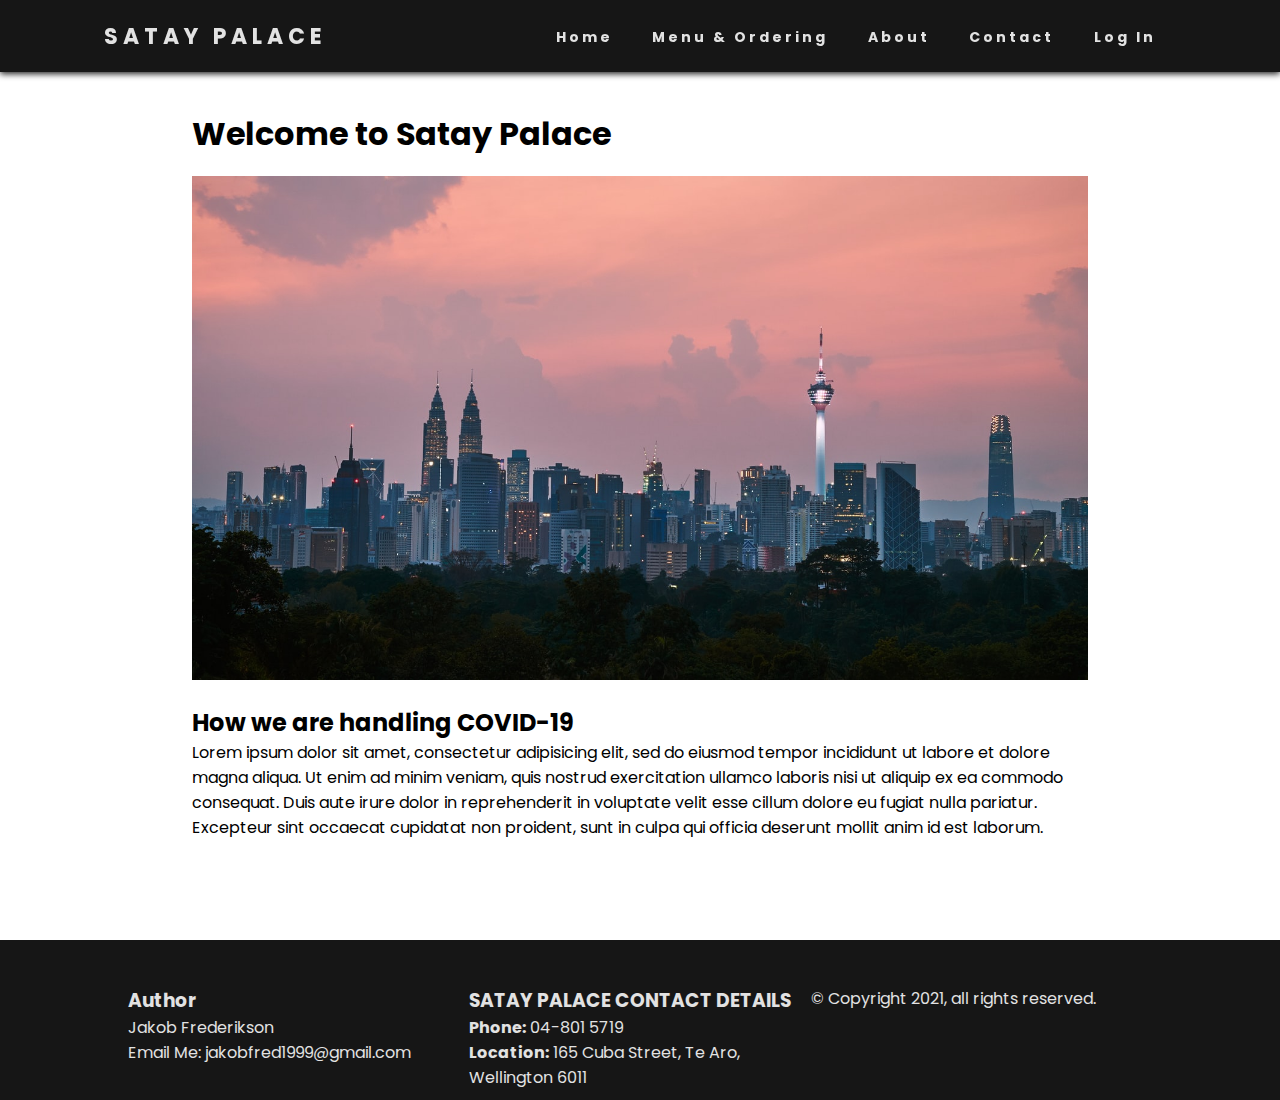
<file: index.html>
<!DOCTYPE html>
<html lang="en" dir="ltr">
  <head>
    <meta charset="utf-8">
    <title>Satay Palace</title>
    <meta name="viewport" content="width=device-width, initial-scale=1.0">
    <link rel="stylesheet" href="css/style.css">
    <link rel="preconnect" href="https://fonts.gstatic.com">
    <link href="https://fonts.googleapis.com/css2?family=Poppins&display=swap" rel="stylesheet">
    <script src="js/jquery-3.6.0.js"></script>
    <meta http-equiv="X-UA-Compatible" content="ie=edge">
  </head>
  <body>



      <!-- NAVIGATION -->
      <nav>
        <div class="logo">
          <h4>Satay Palace</h4>
        </div>
        <ul class="nav-links">
          <li><a href="index.html">Home</a></li>
          <li><a href="menu.html">Menu & Ordering</a></li>
          <li><a href="about.html">About</a></li>
          <li><a href="contact.html">Contact</a></li>
          <li><a href="login.html">Log In</a></li>
        </ul>
        <div class="burger">
          <div class="line1"></div>
          <div class="line2"></div>
          <div class="line3"></div>
        </div>
      </nav>

    <div class="page-container">

    <!-- CONTENT -->
    <h1>Welcome to Satay Palace</h1>
      <div class="row">
        <div class="col-12">
          <img src="images/malaysia1.jpg" class="all-images" alt="">
          <br>
          <h2>How we are handling COVID-19</h2>
          <p>Lorem ipsum dolor sit amet, consectetur adipisicing elit, sed do eiusmod tempor incididunt ut labore et dolore magna aliqua. Ut enim ad minim veniam, quis nostrud exercitation ullamco laboris nisi ut aliquip ex ea commodo consequat. Duis aute irure dolor in reprehenderit in voluptate velit esse cillum dolore eu fugiat nulla pariatur. Excepteur sint occaecat cupidatat non proident, sunt in culpa qui officia deserunt mollit anim id est laborum.</p>
        </div>
      </div>

    <!-- page container   -->
    </div>

    <footer class="row">
      <div class="footer-container">
        <div class="col-4 author">
          <h3>Author</h3>
          <p>Jakob Frederikson<br>
          <p>Email Me: jakobfred1999@gmail.com</p>
        </div>
        <div class="col-4 footer-contact">
          <h3>SATAY PALACE CONTACT DETAILS</h3>
          <p><strong>Phone:</strong> 04-801 5719</p>
          <p><strong>Location:</strong> 165 Cuba Street, Te Aro, Wellington 6011</p>
        </div>
        <div class="col-4 copyright">
          © Copyright 2021, all rights reserved.
        </div>
      </div>
    </footer>

    <script src="js/script.js"></script>
  </body>
</html>
</file>
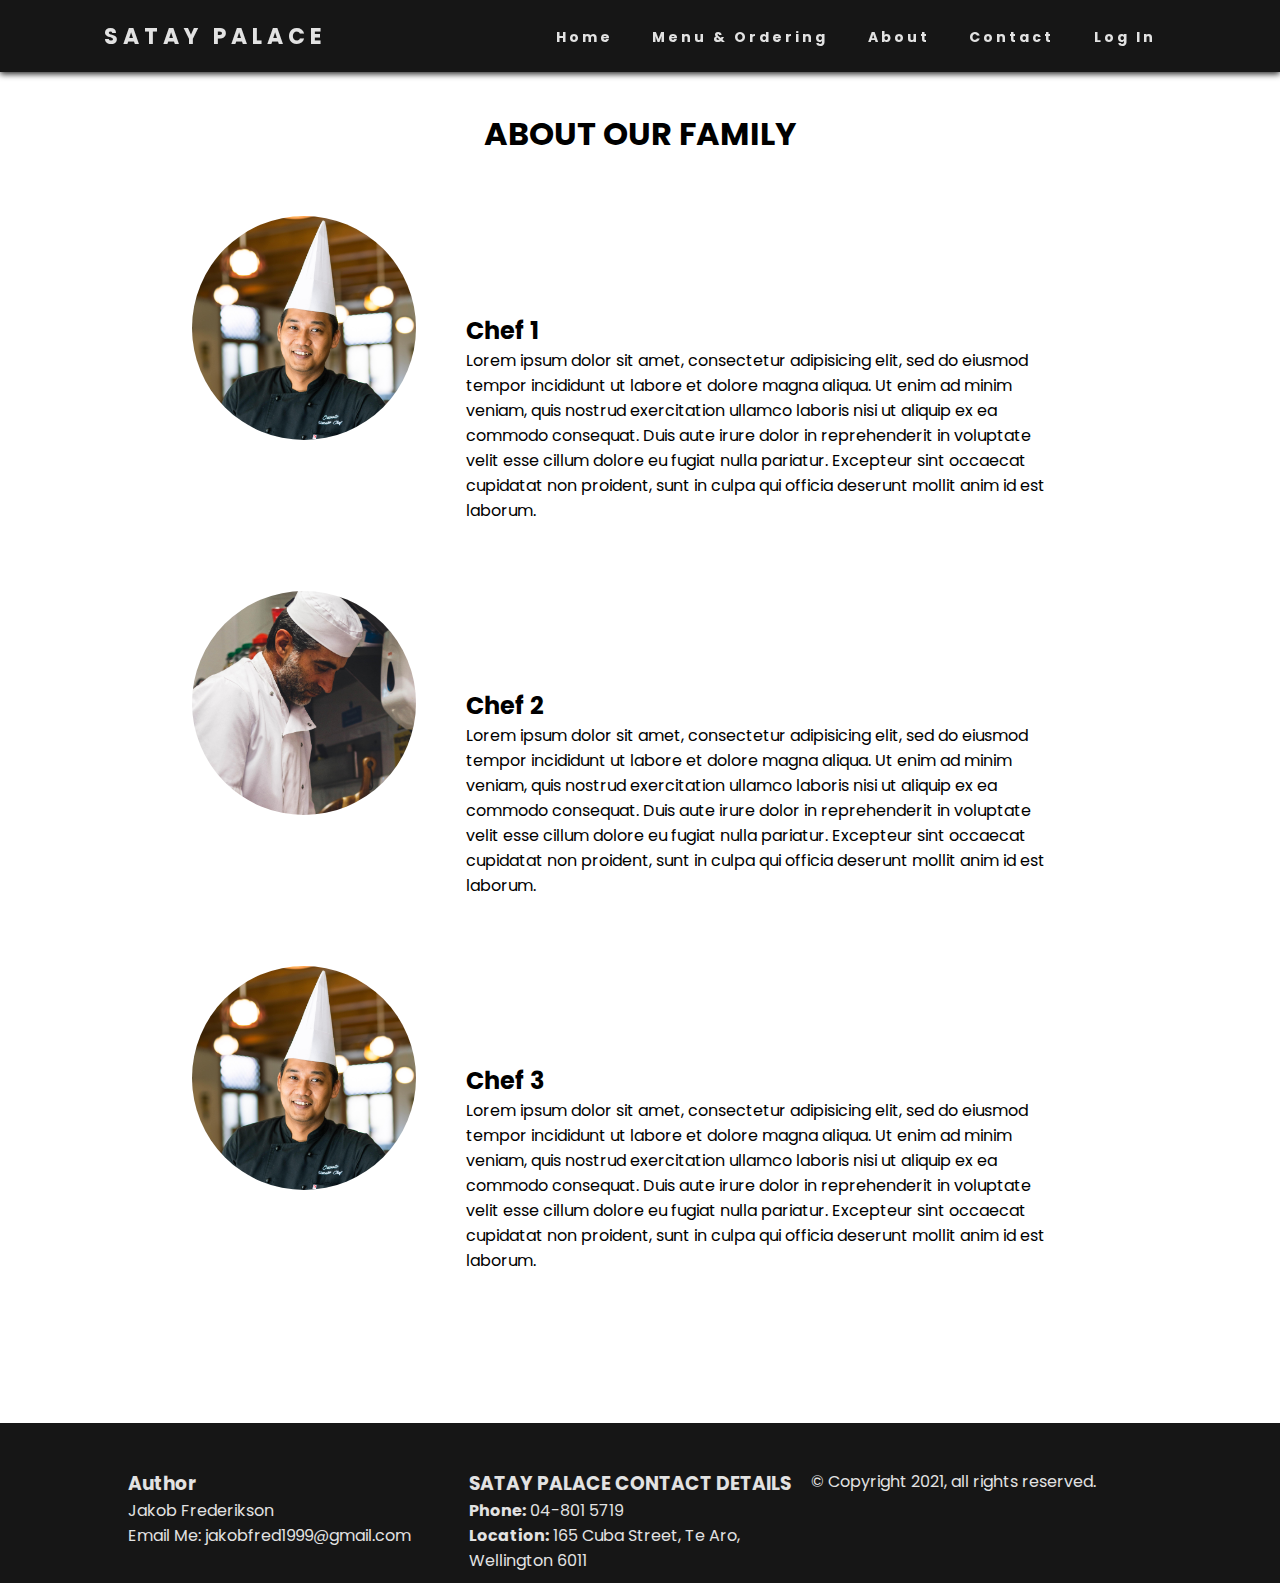
<file: about.html>
<!DOCTYPE html>
<html lang="en" dir="ltr">
  <head>
    <meta charset="utf-8">
    <title>Satay Palace</title>
    <meta name="viewport" content="width=device-width, initial-scale=1.0">
    <link rel="stylesheet" href="css/style.css">
    <link rel="preconnect" href="https://fonts.gstatic.com">
    <link href="https://fonts.googleapis.com/css2?family=Poppins&display=swap" rel="stylesheet">
    <script src="js/jquery-3.6.0.js"></script>
    <meta http-equiv="X-UA-Compatible" content="ie=edge">
  </head>
  <body>



      <!-- NAVIGATION -->
      <nav>
        <div class="logo">
          <h4>Satay Palace</h4>
        </div>
        <ul class="nav-links">
          <li><a href="index.html">Home</a></li>
          <li><a href="menu.html">Menu & Ordering</a></li>
          <li><a href="about.html">About</a></li>
          <li><a href="contact.html">Contact</a></li>
          <li><a href="login.html">Log In</a></li>
        </ul>
        <div class="burger">
          <div class="line1"></div>
          <div class="line2"></div>
          <div class="line3"></div>
        </div>
      </nav>

    <div class="page-container">

      <!-- CONTENT -->
      <div class="content">

        <h1 class="page-header">ABOUT OUR FAMILY</h1>

        <div class="row">
          <div class="col-3 test">
            <img src="images/chef1.jpg" class="all-images about-image" alt="chef wearing a chef hat">
          </div>
          <div class="col-8 about-text">
            <div class="about-header">
              <h2>Chef 1</h2>
            </div>
            <div class="about-para">
              <p>Lorem ipsum dolor sit amet, consectetur adipisicing elit, sed do eiusmod tempor incididunt ut labore et dolore magna aliqua. Ut enim ad minim veniam, quis nostrud exercitation ullamco laboris nisi ut aliquip ex ea commodo consequat. Duis aute irure dolor in reprehenderit in voluptate velit esse cillum dolore eu fugiat nulla pariatur. Excepteur sint occaecat cupidatat non proident, sunt in culpa qui officia deserunt mollit anim id est laborum.</p>
            </div>
          </div>
        </div>

        <div class="row">
          <div class="col-3 test">
            <img src="images/chef2.jpg" class="all-images about-image" alt="chef wearing a chef hat">
          </div>
          <div class="col-8 about-text">
            <div class="about-header">
              <h2>Chef 2</h2>
            </div>
            <div class="about-para">
              <p>Lorem ipsum dolor sit amet, consectetur adipisicing elit, sed do eiusmod tempor incididunt ut labore et dolore magna aliqua. Ut enim ad minim veniam, quis nostrud exercitation ullamco laboris nisi ut aliquip ex ea commodo consequat. Duis aute irure dolor in reprehenderit in voluptate velit esse cillum dolore eu fugiat nulla pariatur. Excepteur sint occaecat cupidatat non proident, sunt in culpa qui officia deserunt mollit anim id est laborum.</p>
            </div>
          </div>
        </div>

        <div class="row">
          <div class="col-3 test">
            <img src="images/chef1.jpg" class="all-images about-image" alt="chef wearing a chef hat">
          </div>
          <div class="col-8 about-text">
            <div class="about-header">
              <h2>Chef 3</h2>
            </div>
            <div class="about-para">
              <p>Lorem ipsum dolor sit amet, consectetur adipisicing elit, sed do eiusmod tempor incididunt ut labore et dolore magna aliqua. Ut enim ad minim veniam, quis nostrud exercitation ullamco laboris nisi ut aliquip ex ea commodo consequat. Duis aute irure dolor in reprehenderit in voluptate velit esse cillum dolore eu fugiat nulla pariatur. Excepteur sint occaecat cupidatat non proident, sunt in culpa qui officia deserunt mollit anim id est laborum.</p>
            </div>
          </div>
        </div>

      <!-- content container -->
      </div>

    <!-- page container   -->
    </div>

    <footer class="row">
      <div class="footer-container">
        <div class="col-4 author">
          <h3>Author</h3>
          <p>Jakob Frederikson<br>
          <p>Email Me: jakobfred1999@gmail.com</p>
        </div>
        <div class="col-4 footer-contact">
          <h3>SATAY PALACE CONTACT DETAILS</h3>
          <p><strong>Phone:</strong> 04-801 5719</p>
          <p><strong>Location:</strong> 165 Cuba Street, Te Aro, Wellington 6011</p>
        </div>
        <div class="col-4 copyright">
          © Copyright 2021, all rights reserved.
        </div>
      </div>
    </footer>

    <script src="js/script.js"></script>
  </body>
</html>
</file>
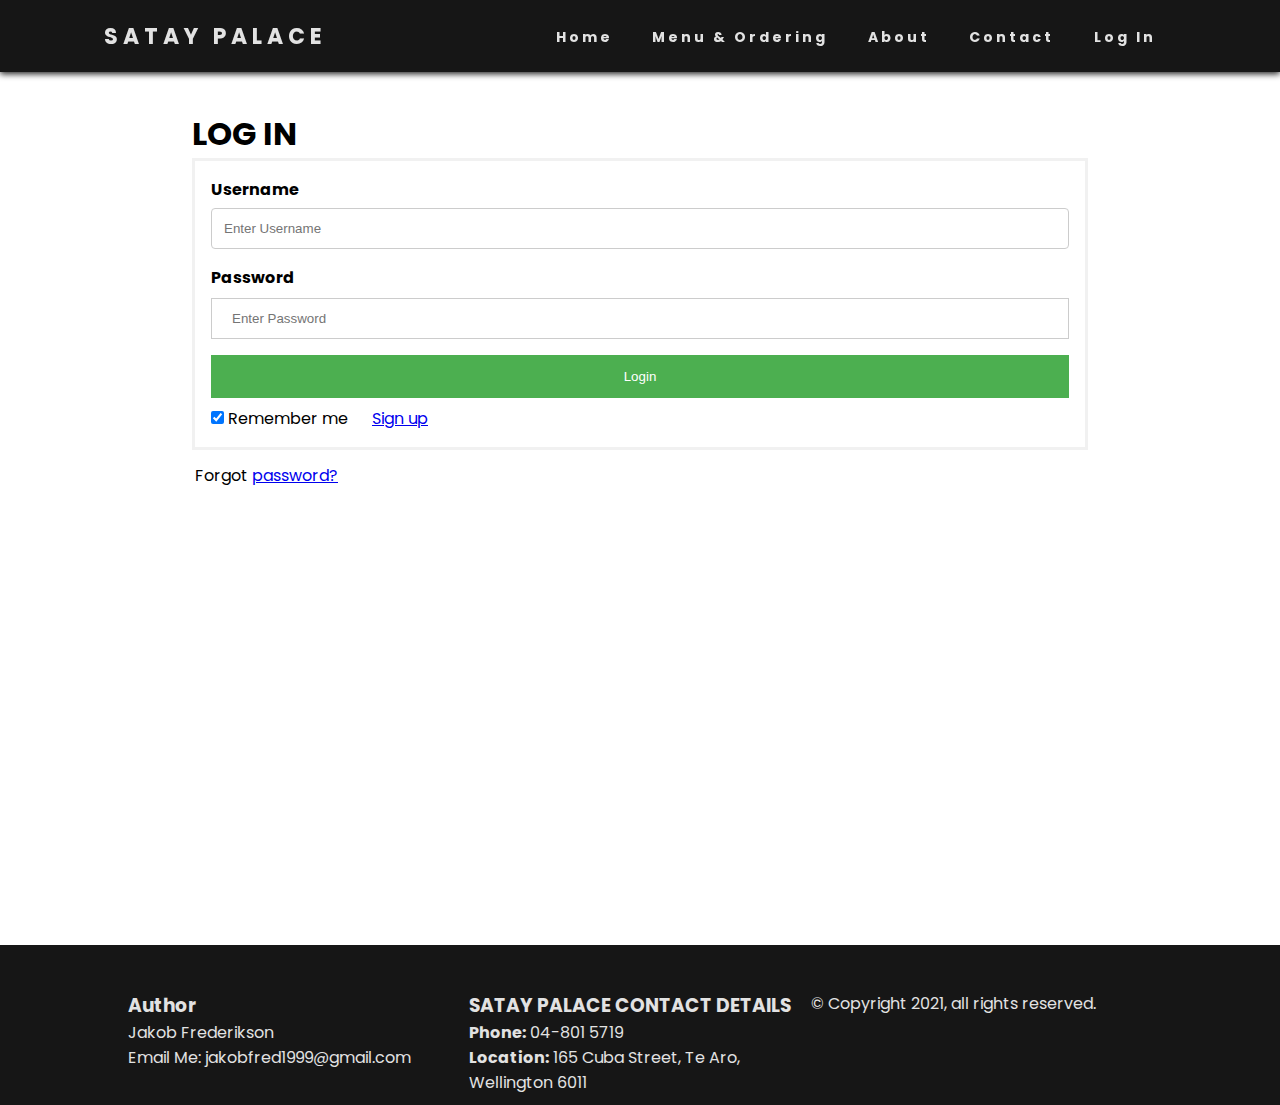
<file: login.html>
<!DOCTYPE html>
<html lang="en" dir="ltr">
  <head>
    <meta charset="utf-8">
    <title>Satay Palace</title>
    <meta name="viewport" content="width=device-width, initial-scale=1.0">
    <link rel="stylesheet" href="css/style.css">
    <link rel="preconnect" href="https://fonts.gstatic.com">
    <link href="https://fonts.googleapis.com/css2?family=Poppins&display=swap" rel="stylesheet">
    <script src="js/jquery-3.6.0.js"></script>
    <meta http-equiv="X-UA-Compatible" content="ie=edge">
  </head>
  <body>



      <!-- NAVIGATION -->
      <nav>
        <div class="logo">
          <h4>Satay Palace</h4>
        </div>
        <ul class="nav-links">
          <li><a href="index.html">Home</a></li>
          <li><a href="menu.html">Menu & Ordering</a></li>
          <li><a href="about.html">About</a></li>
          <li><a href="contact.html">Contact</a></li>
          <li><a href="login.html">Log In</a></li>
        </ul>
        <div class="burger">
          <div class="line1"></div>
          <div class="line2"></div>
          <div class="line3"></div>
        </div>
      </nav>

    <div class="page-container">

      <!-- CONTENT -->
      <h1>LOG IN</h1>
      <form class="container-wrap" action="action_page.php" method="post">
        <div class="container-login">
          <label for="uname"><b>Username</b></label>
          <input type="text" placeholder="Enter Username" name="uname" id="uname" required>

          <label for="psw"><b>Password</b></label>
          <input type="password" placeholder="Enter Password" name="psw" id="psw" required>

          <button type="submit">Login</button>
          <label>
            <input type="checkbox" checked="checked" name="remember"> Remember me
          </label>
          <span class="signup"><a href="signup.html">Sign up</a></span>
        </div>

        <div class="container" style="background-color:#f1f1f1">
          <span class="psw">Forgot <a href="#">password?</a></span>
        </div>
      </form>

    <!-- page container   -->
    </div>

    <footer class="row">
      <div class="footer-container">
        <div class="col-4 author">
          <h3>Author</h3>
          <p>Jakob Frederikson<br>
          <p>Email Me: jakobfred1999@gmail.com</p>
        </div>
        <div class="col-4 footer-contact">
          <h3>SATAY PALACE CONTACT DETAILS</h3>
          <p><strong>Phone:</strong> 04-801 5719</p>
          <p><strong>Location:</strong> 165 Cuba Street, Te Aro, Wellington 6011</p>
        </div>
        <div class="col-4 copyright">
          © Copyright 2021, all rights reserved.
        </div>
      </div>
    </footer>

    <script src="js/script.js"></script>
  </body>
</html>
</file>
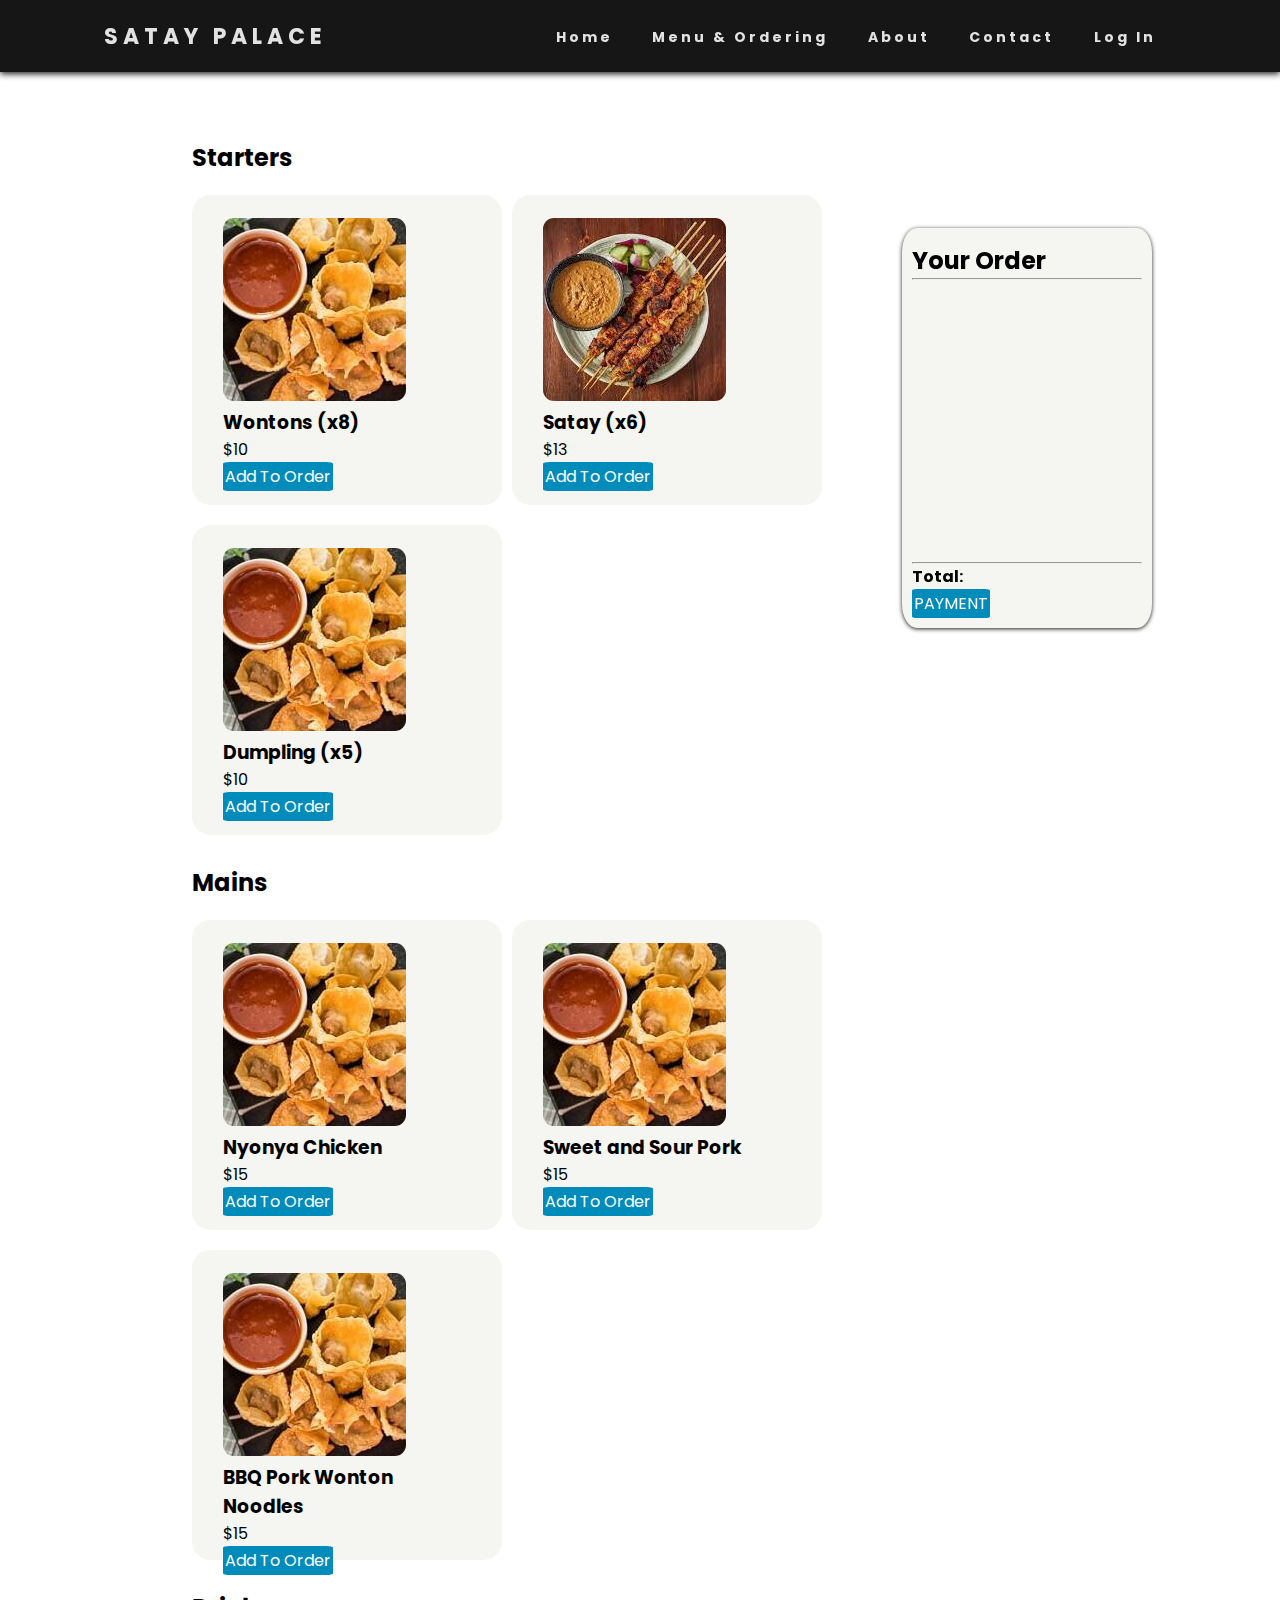
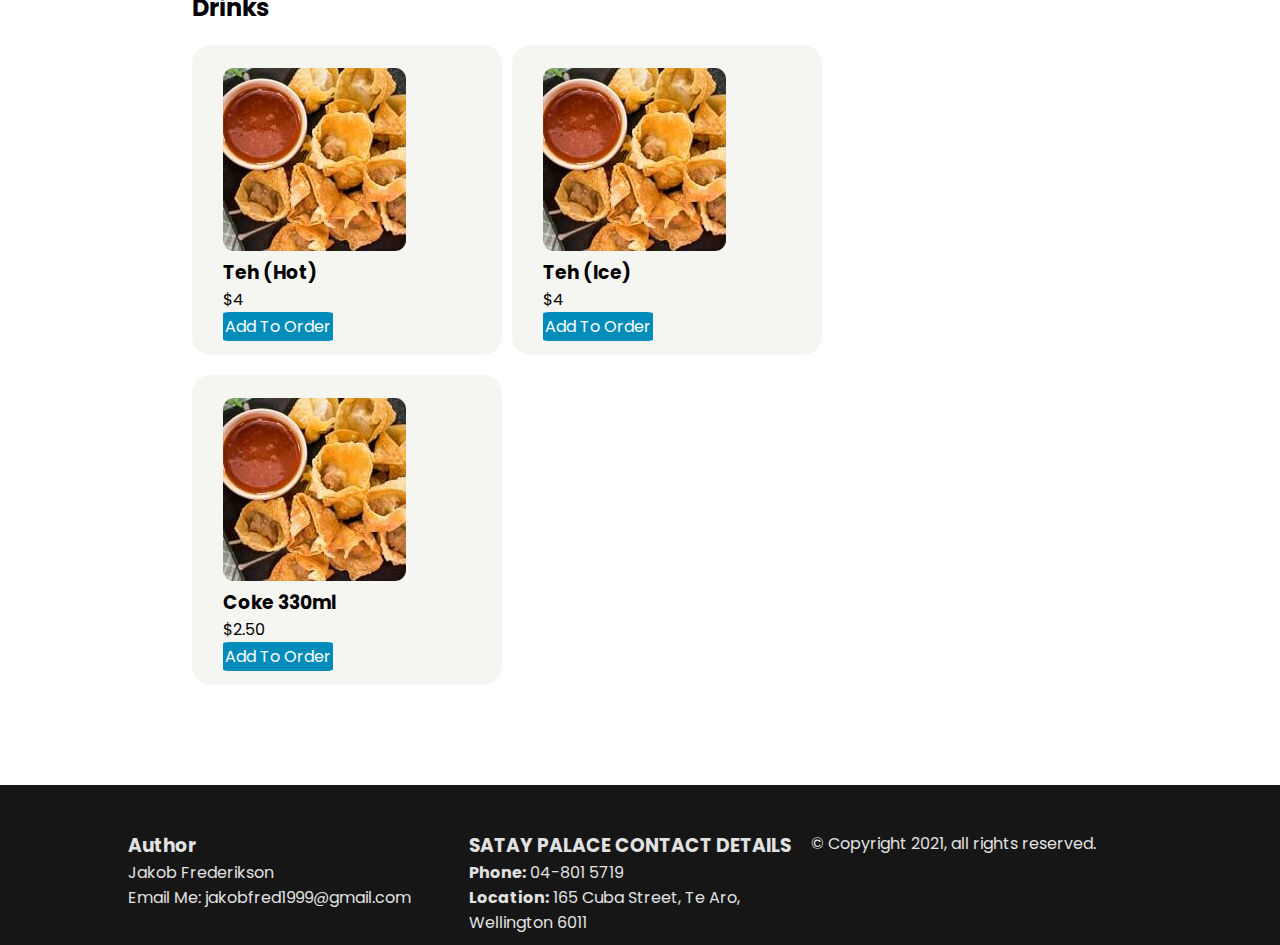
<file: menu.html>
<!DOCTYPE html>
<html lang="en" dir="ltr">
  <head>
    <meta charset="utf-8">
    <title>Satay Palace</title>
    <meta name="viewport" content="width=device-width, initial-scale=1.0">
    <link rel="stylesheet" href="css/style.css">
    <link rel="preconnect" href="https://fonts.gstatic.com">
    <link href="https://fonts.googleapis.com/css2?family=Poppins&display=swap" rel="stylesheet">
    <script src="js/jquery-3.6.0.js"></script>
    <meta http-equiv="X-UA-Compatible" content="ie=edge">
  </head>
  <body id="mobile-order-close">

      <!-- NAVIGATION -->
      <!-- Navigation made possible by Dev Ed on Youtube -->
      <nav>
        <div class="logo">
          <h4>Satay Palace</h4>
        </div>
        <ul class="nav-links">
          <li><a href="index.html">Home</a></li>
          <li><a href="menu.html">Menu & Ordering</a></li>
          <li><a href="about.html">About</a></li>
          <li><a href="contact.html">Contact</a></li>
          <li><a href="login.html">Log In</a></li>
        </ul>
        <div class="burger">
          <div class="line1"></div>
          <div class="line2"></div>
          <div class="line3"></div>
        </div>
      </nav>

      <!-- CONTENT -->
      <div class="page-container">

        <!-- MOBILE ORDER TAB -->
        <div class="row">
          <div class="col-12 mobile-order-button" id="mobile-order-button">
            <h2>Your Order</h2>
          </div>
        </div>

        <div class="row">
          <div class="col-12 mobile-order-card" id="mobile-order-card">
            <div class="mobile-order-contents">
              <div class="mobile-header-header">
                <h2>Your Order</h2>
                <hr>
              </div>
              <div class="mobile-orders">
                <div class="mobile-item" id="mobile-itemName">

                </div>
                <div class="mobile-price" id="mobile-price">

                </div>
              </div>
              <div class="mobile-order-pay">
                <hr>
                <h4 id="mobile-total">Total:</h4>
                <div class="mobile-pay-button">PAYMENT</div>
              </div>
            </div>
          </div>
        </div>

        <!-- DESKTOP ORDER TAB -->
        <div class="row">
          <div class="col-12 desktop-order" id="desktop-order-card">
            <div class="desktop-order-contents">
              <div class="desktop-order-header">
                <h2>Your Order</h2>
                <hr>
              </div>
              <div class="desktop-orders">
                <div class="itemName" id="itemName">

                </div>
                <div class="price" id ="price">

                </div>
              </div>
              <div class="desktop-order-pay">
                <hr>
                <h4 id="total">Total: </h4>
                <div class="pay-button">PAYMENT
                </div>
              </div>
            </div>
          </div>
        </div>

        <!-- STARTERS -->
        <div class="row menu-section starters">
          <h2>Starters</h2>
          <div class="row">
            <div class="col-3 food-card">
              <div class="food-card-contents">
                <img src="images/menu1.jpg" alt="">
                <h3>Wontons (x8)</h3>
                <p>$10</p>
                <div class="add-to-order-button" id="wontons">
                  Add To Order
                </div>
              </div>
            </div>
            <div class="col-3 food-card">
              <div class="food-card-contents">
                <img src="images/menu2.jpg" alt="">
                <h3>Satay (x6)</h3>
                <p>$13</p>
                <div class="add-to-order-button" id="satay">
                  Add To Order
                </div>
              </div>
            </div>
            <div class="col-3 food-card">
              <div class="food-card-contents">
                <img src="images/menu1.jpg" alt="">
                <h3>Dumpling (x5)</h3>
                <p>$10</p>
                <div class="add-to-order-button" id="dumplings">
                  Add To Order
                </div>
              </div>
            </div>
          </div>
        </div>

        <!-- MAIN -->
        <div class="row menu-section drinks">
          <h2>Mains</h2>
          <div class="row">
            <div class="col-3 food-card">
              <div class="food-card-contents">
                <img src="images/menu1.jpg" alt="">
                <h3>Nyonya Chicken</h3>
                <p>$15</p>
                <div class="add-to-order-button" id="nyonya">
                  Add To Order
                </div>
              </div>
            </div>
            <div class="col-3 food-card">
              <div class="food-card-contents">
                <img src="images/menu1.jpg" alt="">
                <h3>Sweet and Sour Pork</h3>
                <p>$15</p>
                <div class="add-to-order-button" id="s-s-pork">
                  Add To Order
                </div>
              </div>
            </div>
            <div class="col-3 food-card">
              <div class="food-card-contents">
                <img src="images/menu1.jpg" alt="">
                <h3>BBQ Pork Wonton Noodles</h3>
                <p>$15</p>
                <div class="add-to-order-button" id="bbqnoodle">
                  Add To Order
                </div>
              </div>
            </div>
          </div>
        </div>

        <!-- DRINKS -->
        <div class="row menu-section drinks">
          <h2>Drinks</h2>
          <div class="row">
            <div class="col-3 food-card">
              <div class="food-card-contents">
                <img src="images/menu1.jpg" alt="">
                <h3>Teh (Hot)</h3>
                <p>$4</p>
                <div class="add-to-order-button" id="teh-hot">
                  Add To Order
                </div>
              </div>
            </div>
            <div class="col-3 food-card">
              <div class="food-card-contents">
                <img src="images/menu1.jpg" alt="">
                <h3>Teh (Ice)</h3>
                <p>$4</p>
                <div class="add-to-order-button" id="teh-ice">
                  Add To Order
                </div>
              </div>
            </div>
            <div class="col-3 food-card">
              <div class="food-card-contents">
                <img src="images/menu1.jpg" alt="">
                <h3>Coke 330ml</h3>
                <p>$2.50</p>
                <div class="add-to-order-button" id="coke">
                  Add To Order
                </div>
              </div>
            </div>
          </div>
        </div>

        <!-- page container ends -->
      </div>

      <footer class="row">
        <div class="footer-container">
          <div class="col-4 author">
            <h3>Author</h3>
            <p>Jakob Frederikson<br>
            <p>Email Me: jakobfred1999@gmail.com</p>
          </div>
          <div class="col-4 footer-contact">
            <h3>SATAY PALACE CONTACT DETAILS</h3>
            <p><strong>Phone:</strong> 04-801 5719</p>
            <p><strong>Location:</strong> 165 Cuba Street, Te Aro, Wellington 6011</p>
          </div>
          <div class="col-4 copyright">
            © Copyright 2021, all rights reserved.
          </div>
        </div>
      </footer>


    <script src="js/script.js"></script>
  </body>
</html>
</file>
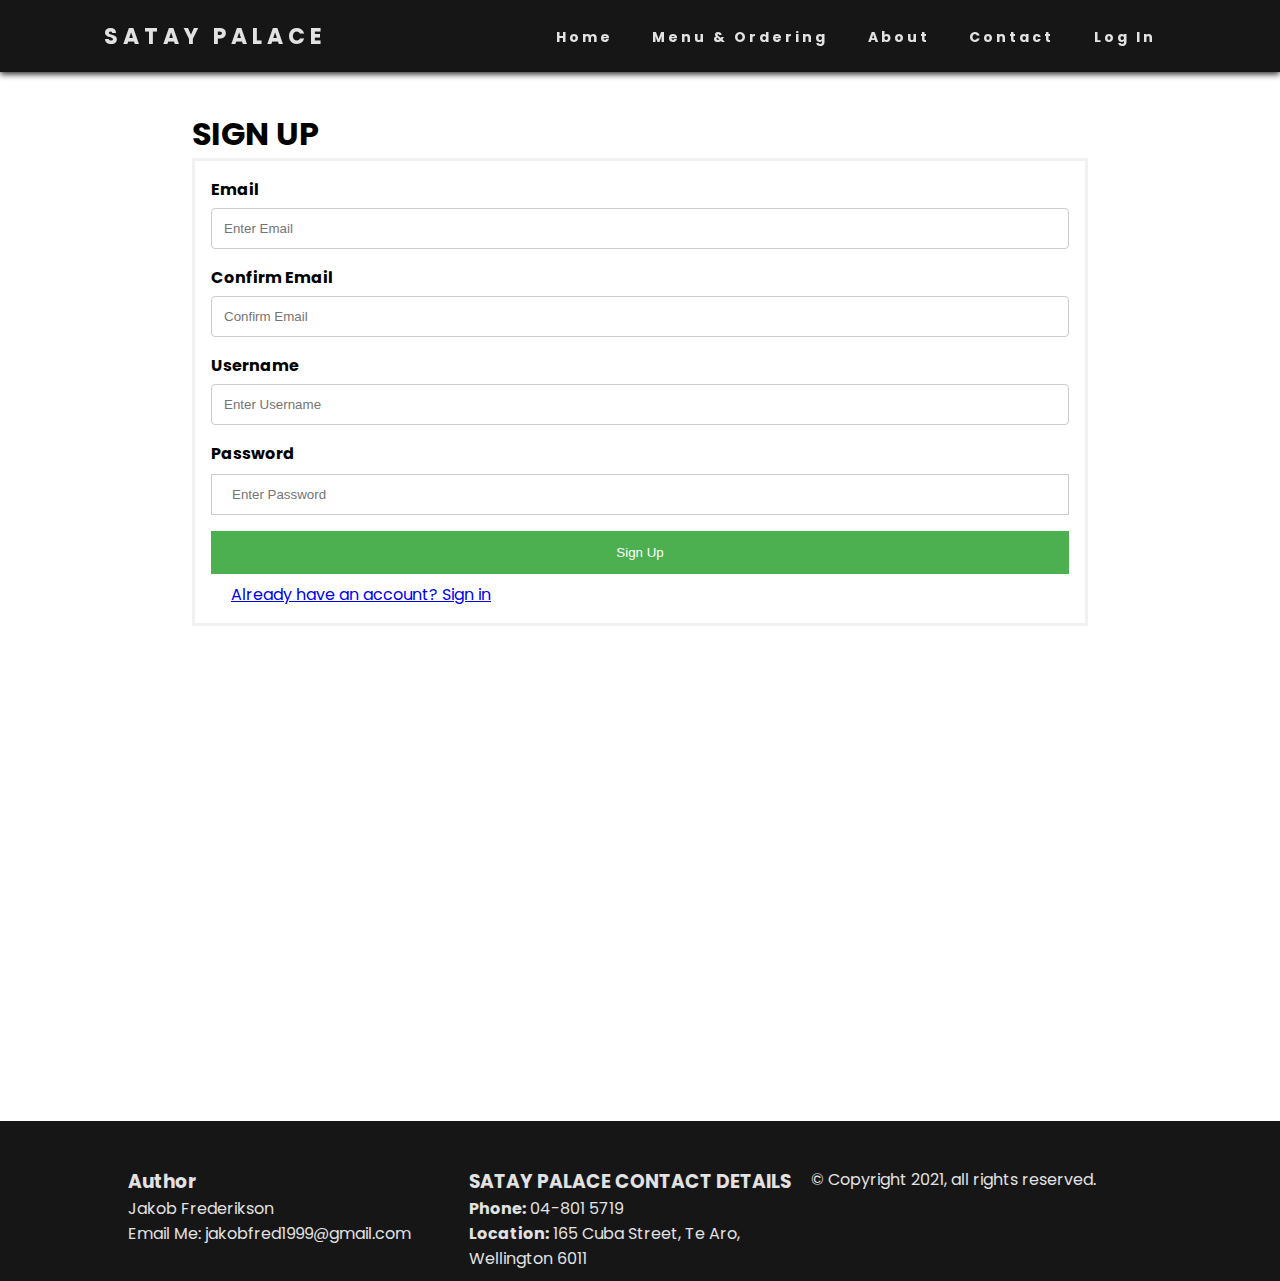
<file: signup.html>
<!DOCTYPE html>
<html lang="en" dir="ltr">
  <head>
    <meta charset="utf-8">
    <title>Satay Palace</title>
    <meta name="viewport" content="width=device-width, initial-scale=1.0">
    <link rel="stylesheet" href="css/style.css">
    <link rel="preconnect" href="https://fonts.gstatic.com">
    <link href="https://fonts.googleapis.com/css2?family=Poppins&display=swap" rel="stylesheet">
    <script src="js/jquery-3.6.0.js"></script>
    <meta http-equiv="X-UA-Compatible" content="ie=edge">
  </head>
  <body>



      <!-- NAVIGATION -->
      <nav>
        <div class="logo">
          <h4>Satay Palace</h4>
        </div>
        <ul class="nav-links">
          <li><a href="index.html">Home</a></li>
          <li><a href="menu.html">Menu & Ordering</a></li>
          <li><a href="about.html">About</a></li>
          <li><a href="contact.html">Contact</a></li>
          <li><a href="login.html">Log In</a></li>
        </ul>
        <div class="burger">
          <div class="line1"></div>
          <div class="line2"></div>
          <div class="line3"></div>
        </div>
      </nav>

    <div class="page-container">

      <!-- CONTENT -->
      <h1>SIGN UP</h1>
      <form class="container-wrap" action="action_page.php" method="post">

        <div class="container-login">
          <label for="email"><b>Email</b></label>
          <input type="text" placeholder="Enter Email" name="email" id="email" required>

          <label for="conf-email"><b>Confirm Email</b></label>
          <input type="text" placeholder="Confirm Email" name="con-email" id="conf-email" required>

          <label for="uname"><b>Username</b></label>
          <input type="text" placeholder="Enter Username" name="uname" id="uname" required>

          <label for="psw"><b>Password</b></label>
          <input type="password" placeholder="Enter Password" name="psw" id="psw" required>

          <button type="submit">Sign Up</button>
          <span class="signup"><a href="login.html">Already have an account? Sign in</a></span>
        </div>

      </form>

    <!-- page container   -->
    </div>

    <footer class="row">
      <div class="footer-container">
        <div class="col-4 author">
          <h3>Author</h3>
          <p>Jakob Frederikson<br>
          <p>Email Me: jakobfred1999@gmail.com</p>
        </div>
        <div class="col-4 footer-contact">
          <h3>SATAY PALACE CONTACT DETAILS</h3>
          <p><strong>Phone:</strong> 04-801 5719</p>
          <p><strong>Location:</strong> 165 Cuba Street, Te Aro, Wellington 6011</p>
        </div>
        <div class="col-4 copyright">
          © Copyright 2021, all rights reserved.
        </div>
      </div>
    </footer>

    <script src="js/script.js"></script>
  </body>
</html>
</file>
<file: css/style.css>
/* ------------------- UNIVERSAL ------------------- */

*{
  margin: 0px;
  padding: 0px;
  box-sizing: border-box;
}

html {
  font-family: 'Poppins', sans-serif;
  height: 100%;
  /* STOP SCROLL BAR FROM REPOSITIONING THE PAGE */
  overflow-y: scroll;
}

/* For mobile phones and tablet: */
[class*="col-"] {
  width: 100%;
  margin-top: 3px;
}

.row::after {
  content: "";
  clear: both;
  display: table;
}

.all-images {
  display: block;
  margin: auto;
  width: 100%;
  height: auto;
}

.page-container {
  margin-top: 100px;
  margin-left: auto;
  margin-right: auto;
  width: 90%;
}

/* ------------------- NAV BAR ------------------- */

nav {
  position: fixed;
  width: 100%;
  display: flex;
  justify-content: space-around;
  align-items: center;
  min-height: 8vh;
  background-color: #161616;
  z-index: 2;
  filter: drop-shadow(0px 2px 3px #1f1f1f)
}

.logo {
  color: rgb(226, 226, 226);
  text-transform: uppercase;
  letter-spacing: 5px;
  font-size: 22px;
}

.nav-links {
  display: flex;
  justify-content: space-around;
  width: 50%;
}

.nav-links li {
  list-style: none;
}

.nav-links a{
  color: rgb(226, 226, 226);
  text-decoration: none;
  letter-spacing: 3px;
  font-weight: bold;
  font-size: 14px;
}

.burger div {
  width: 25px;
  height: 3px;
  background-color: rgb(226, 226, 226);
  margin: 5px;
}

/* ------------------- MENU PAGE ------------------- */

.desktop-order {
  display: none;
}

.menu-container {
  z-index: 500;
  margin-left: 10%;
  margin-right: 10%;
}

.mobile-order-button {
  cursor: pointer;
  display: flex;
  justify-content: center;
  text-align: center;
  background-color: #1f1f1f;
  color: white;
  width: 100px;
  height: 100px;
  bottom: 40px;
  right:20px;
  border-radius: 50%;
  position: fixed;
  filter: drop-shadow(0px 0px 2px #1f1f1f);
}

.mobile-order-button h2 {
  margin-top: 13px;
}

.mobile-order-card {
  display: inline;
  margin-left: 10%;
  margin-right: 10%;
  position: fixed;
  height: 490px;
  width: 60%;
  background-color: #f5f5f2;
  filter: drop-shadow(0px 0px 2px #1f1f1f);
  top: 15%;
  border-radius: 6%;
}

.mobile-orders {
  margin-top: 1%;
  height: 380px;
}

.mobile-order-contents {
  padding-right: 10px;
  padding-left: 10px;
  padding-top: 5px;
}

.mobile-item {
  float: left;
}

.mobile-price {
  float: right;
  margin-right: 10%;
}

.menu-section {
  margin-top: 30px;
}

.food-card {
  width: 100%;
  height: 290px;
  background-color: #f5f5f2;
  border-radius: 6%;
  margin-top: 20px;
}

.food-card img {
  border-radius: 6%;
  margin-top: 8px;
}

.food-card-contents {
  margin-left: 10%;
  margin-right: 10%;
}

.mobile-pay-button {
  background-color: #008CBA;
  border: 2px solid #008CBA;
  color: white;
  text-align: center;
  text-decoration: none;
  display: inline-block;
  font-size: 16px;
  transition-duration: 0.3s;
  cursor: pointer;
  border-radius: 6%;
}

.add-to-order-button {
  background-color: #008CBA;
  border: 2px solid #008CBA;
  color: white;
  text-align: center;
  text-decoration: none;
  display: inline-block;
  font-size: 16px;
  transition-duration: 0.3s;
  cursor: pointer;
  border-radius: 6%;
}

/* ------------------- ABOUT PAGE ------------------- */

.page-header {
  text-align: center;
  margin-top: 40px;
  margin-bottom: 40px;
}

.about-image {
  border-radius: 50%;
}

.about-text {
  text-align: center;
  margin-top: 30px;
  margin-bottom: 50px;
}

.about-header {
  text-align: center;
}

.about-para {
  text-align: left;
}

.chef-container {
  margin-bottom: 80px;
}

/* ---- FOOTER ---- */

footer {
  bottom: 0;
  width: 100%;
  padding-bottom: 20px;
  background-color: #161616;
  color: rgb(226, 226, 226);
  margin-top: 100px;
  text-align: left;
}

footer a {
  text-decoration: none;
  color: rgb(226, 226, 190);
}

.footer-container {
  width: 80%;
  margin: 10px 10%;
}

.copyright {
  margin-top: 31px;
}

.author {
  margin-top: 31px;
}

.footer-contact {
  margin-top: 31px;
}

.container-wrap {
  margin-bottom: 120px;
}

/*!!!! DESKTOP SECTION STARTS HERE !!!!*/
@media only screen and (min-width: 768px) {
  /* For desktop: */
  .col-1 {width: 8.33%;}
  .col-2 {width: 16.66%;}
  .col-3 {width: 25%;}
  .col-4 {width: 33.33%;}
  .col-5 {width: 41.66%;}
  .col-6 {width: 50%;}
  .col-7 {width: 58.33%;}
  .col-8 {width: 66.66%;}
  .col-9 {width: 75%;}
  .col-10 {width: 83.33%;}
  .col-11 {width: 91.66%;}
  .col-12 {width: 100%;}

  [class*="col-"] {
    float: left;
    padding-top: 15px;
    /* border: 1px solid red; */
  }

  nav {
    position: fixed;
    top: 0;
  }

  .page-container {
    margin-top: 110px;
    width: 70%;
    margin-left: auto;
    margin-right: auto;
  }

  /* MENU PAGE */

  .mobile-order-button {
    display: none;
  }

  .mobile-order-card {
    display: none;
  }

  .desktop-order {
    position: fixed;
    display: inline;
    height: 400px;
    width: 250px;
    right: 10%;
    top: 25%;
    background-color: #f5f5f2;
    border-radius: 6%;
    filter: drop-shadow(0px 1px 2px #1f1f1f);
    overflow: hidden;
  }

  .desktop-order-contents {
    padding-left: 10px;
    padding-right: 10px;
  }

  .desktop-orders {
    margin-top: 1%;
    height: 280px;
  }

  .pay-button {
    background-color: #008CBA;
    border: 2px solid #008CBA;
    color: white;
    text-align: center;
    text-decoration: none;
    display: inline-block;
    font-size: 16px;
    transition-duration: 0.3s;
    cursor: pointer;
    border-radius: 6%;
  }

  .pay-button a {
    text-decoration: none;
    color: white;
    font-size: 18px;
    transition: 0.3s;
  }

  .pay-button a:hover {
    color: #008CBA;
  }

  .food-card {
    width: 310px;
    height: 310px;
    background-color: #f5f5f2;
    border-radius: 6%;
    margin-right: 10px;
  }

  .add-to-order-button:hover, .pay-button:hover {
    background-color: white;
    color: #008CBA;
  }

  .price {
    float: right;
    font-weight: bold;
  }

  .itemName {
    float: left;
  }

  /* ABOUT PAGE */

  .about-text {
    text-align: left;
    margin-left: 50px;
  }

  .all-images {
    width: 100%;
    height: auto;
  }

  .about-text {
    text-align: center;
    margin-top: 100px;
  }

  .about-header {
    text-align: left;
  }

  /* NAVIGATION */

  .burger {
    display: none;
  }

  /* FOOTER */
  footer {
    bottom: 0;
    width: 100%;
    height: 10rem;
    text-align: left;
    padding-bottom: 20px;
    background-color: #161616;
    color: rgb(226, 226, 226);
    margin-top: 100px;
  }

  footer a {
    text-decoration: none;
    color: rgb(226, 226, 190);
  }

  .footer-container {
    width: 80%;
    margin: 10px 10%;
  }

  .copyright {
    margin-top: 31px;
  }

  .contact-details {
    padding-top: 10px;
  }

  .contact-text {
    float: left;
    padding-right: 50px;
  }

  .contact-section {
    padding-top: 30px;
  }

  .container-wrap {
    margin-bottom: 495px;
  }

}
/*!!!! DESKTOP SECTION ENDS !!!!*/

/* ///////////////////////////////////////////////////////////////////////// */
/* ///////////////////////////////////////////////////////////////////////// */
/* ///////////////////////////////////////////////////////////////////////// */


/* CODE BELOW IS FROM TUTORIALS AND W3 SCHOOLS */

/* This media query is thanks to Dev Ed. */
/* https://www.youtube.com/watch?v=gXkqy0b4M5g */
/*!!!! NAV BAR CODE !!!!*/
@media screen and (max-width: 768px){

  body {
    overflow-x: hidden;
  }

  .nav-links{
    position: absolute;
    right: 0px;
    height: 92vh;
    top: 8vh;
    background-color: #161616;
    display: flex;
    flex-direction: column;
    align-items: center;
    transform: translateX(100%);
    transition: transform 0.4s ease-in;
    z-index: 1;
  }
.nav-links li {
  opacity: 0;
}

  .burger {
    display: block;
    cursor: pointer;
  }
}

.nav-active {
  transform: translateX(0%);
}


@keyframes navLinkFade {
  from {
    opacity: 0;
    transform: translatex(50px);
  }
  to {
    opacity: 1;
    transform: translateX(0px);
  }
}
/*!!!! NAV BAR SECTION ENDS !!!!*/

/* ----------- LOGIN FORM FROM W3 SCHOOLS ---------- */
/* https://www.w3schools.com/howto/howto_css_login_form.asp */

/* Bordered form */
form {
  border: 3px solid #f1f1f1;
}

/* Full-width inputs */
input[type=text], input[type=password] {
  width: 100%;
  padding: 12px 20px;
  margin: 8px 0;
  display: inline-block;
  border: 1px solid #ccc;
  box-sizing: border-box;
}

/* Set a style for all buttons */
button {
  background-color: #4CAF50;
  color: white;
  padding: 14px 20px;
  margin: 8px 0;
  border: none;
  cursor: pointer;
  width: 100%;
}

/* Add a hover effect for buttons */
button:hover {
  opacity: 0.8;
}

/* Extra style for the cancel button (red) */
.cancelbtn {
  width: auto;
  padding: 10px 18px;
  background-color: #f44336;
}

/* Center the avatar image inside this container */
.imgcontainer {
  text-align: center;
  margin: 24px 0 12px 0;
}

/* Avatar image */
img.avatar {
  width: 40%;
  border-radius: 50%;
}

/* Add padding to containers */
.container-login {
  padding: 16px;
}

/* The "Forgot password" text */
span.psw {
  float: left;
  padding-top: 16px;
}

span.signup {
  padding-left: 20px;

}

/* Change styles for span and cancel button on extra small screens */
@media screen and (max-width: 300px) {
  span.psw {
    display: block;
    float: none;
  }
  .cancelbtn {
    width: 100%;
  }
}

/* ---------- W3 SCHOOLS CONTACT FORM ----------- */

/* Style inputs with type="text" and textareas */
input[type=text], textarea {
  width: 100%; /* Full width */
  padding: 12px; /* Some padding */
  border: 1px solid #ccc; /* Gray border */
  border-radius: 4px; /* Rounded borders */
  box-sizing: border-box; /* Make sure that padding and width stays in place */
  margin-top: 6px; /* Add a top margin */
  margin-bottom: 16px; /* Bottom margin */
  resize: vertical /* Allow the user to vertically resize the textarea (not horizontally) */
}

/* Style the submit button with a specific background color etc */
input[type=submit] {
  background-color: #4CAF50;
  color: white;
  padding: 12px 20px;
  border: none;
  border-radius: 4px;
  cursor: pointer;
}

/* When moving the mouse over the submit button, add a darker green color */
input[type=submit]:hover {
  background-color: #45a049;
}

/* Add a background color and some padding around the form */
.container-contact {
  border-radius: 5px;
  background-color: #f2f2f2;
  padding: 20px;
}


/* -------------- GOOGLE MAPS --------------- */

/* Set the size of the div element that contains the map */
#map {
  height: 400px;
  /* The height is 400 pixels */
  width: 100%;
  /* The width is the width of the web page */
  margin-right: 1em;
  z-index: 0;
}
</file>
